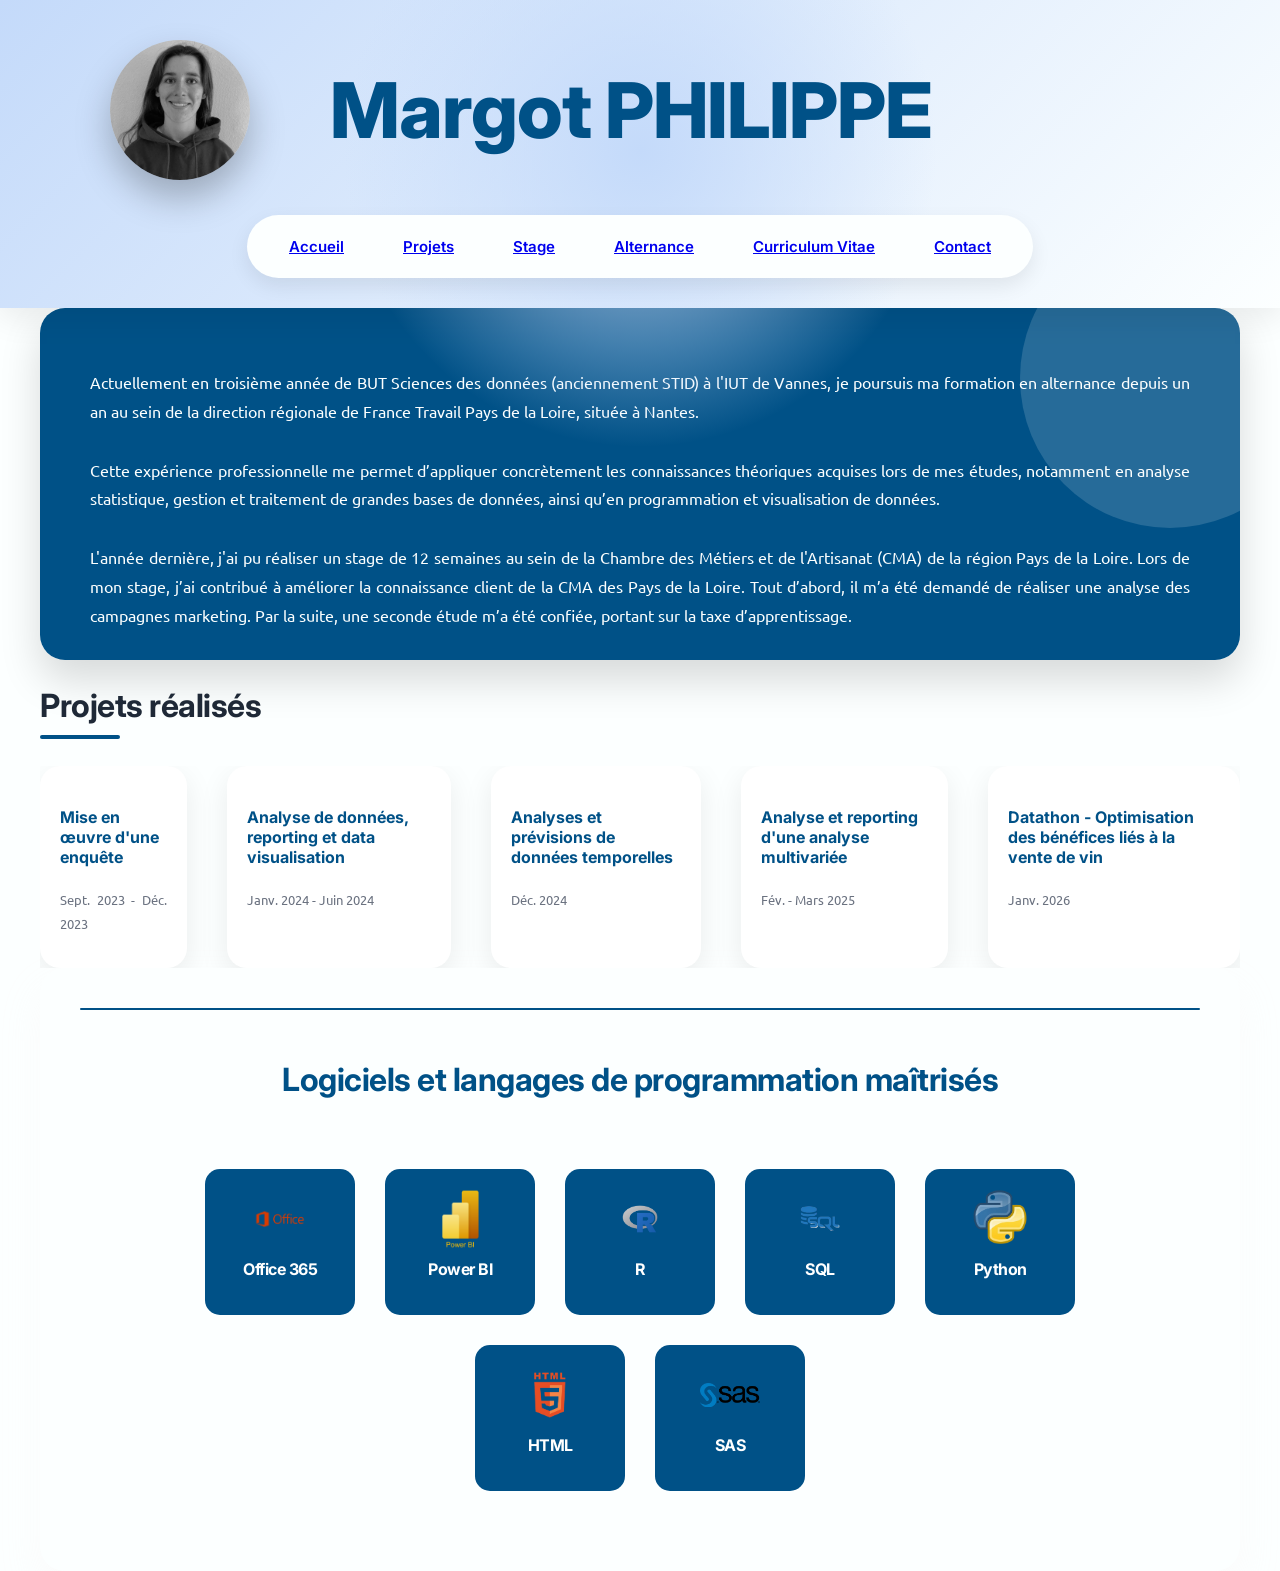
<file: index.html>
<! DOCTYPE html>
<html lang="fr">
	<head>
		<meta charset="UTF-8" />
		<meta http-equiv="X-UA-Compatible" content="IE=edge" />
		<meta name="viewport" content="width=device-width, initial-scale=1.0" />
		<title>Portfolio de Margot PHILIPPE </title> <!--TITRE DU SITE WEB-->
		<link rel="stylesheet" href="style.css"> <!--LIAISON AVEC LE FICHIER CSS-->
	</head>
	<body class="home">
		<nav>
			<div class="profile">
				<img src="images/profile.jpg" alt="profile photo"/> <!--AFFICHAGE DE LA PHOTO DE PROFIL-->
				<h1>Margot PHILIPPE</h1> <!--affichage de mon nom prénom-->
			</div>
			<ul>
				<li><a href="index.html">Accueil</a></li>
				<li><a href="projets.html">Projets</a></li>
				<li><a href="stage.html">Stage</a></li>
				<li><a href="alternance2.html">Alternance</a></li>
				<li><a href="cv.html">Curriculum Vitae</a></li>
        		<li><a href="contact.html">Contact</a></li>

			</ul>
		</nav>

		<div class="container">
			<section class="page-content">
				<header>
					<p>Actuellement en troisième année de BUT Sciences des données (anciennement STID) à l'IUT de Vannes, je poursuis ma formation en alternance depuis un an au sein de la direction régionale de France Travail Pays de la Loire, située à Nantes. </p>
					<p>	Cette expérience professionnelle me permet d’appliquer concrètement les connaissances théoriques acquises lors de mes études, notamment en analyse statistique, gestion et traitement de grandes bases de données, ainsi qu’en programmation et visualisation de données.</p>
					<p>	L'année dernière,  j'ai pu réaliser un stage de 12 semaines au sein de la Chambre des Métiers et de l'Artisanat (CMA) de la région Pays de la Loire. Lors de mon stage, j’ai contribué à améliorer la connaissance client de la CMA des Pays de la Loire. Tout d’abord, il m’a été demandé de réaliser une analyse des campagnes marketing. Par la suite, une seconde étude m’a été confiée, portant sur la taxe d’apprentissage. </p>
					
				</header>
			</section>

			<section class="descriptif-projets">
				<h1>Projets réalisés</h1>
				<div class="projects">
					<div class="project">
						<h4>Mise en œuvre d'une enquête</h4>
						<p class="dates">Sept. 2023 - Déc. 2023</p>
					</div>
					<div class="project">
						<h4>Analyse de données, reporting et data visualisation</h4>
						<p class="dates">Janv. 2024 - Juin 2024</p>
					</div>
					<div class="project">
						<h4>Analyses et prévisions  de données temporelles </h4>
						<p class="dates">Déc. 2024</p>
					</div>
					<div class="project">
						<h4>Analyse et reporting d'une analyse multivariée</h4>
						<p class="dates">Fév. - Mars 2025</p>
					</div>
					<div class="project">
						<h4>Datathon - Optimisation des bénéfices liés à la vente de vin</h4>
						<p class="dates">Janv. 2026</p>
					</div>
				</div>

				
			</section>
		
			<div class="section_dark">
				<div class="boxed">
					<h1>Logiciels et langages de programmation maîtrisés</h1>
					<div class="competences">
						<div class="competence">
							<img src="images/office.png" alt="office 365 photo"/>
							<h3>Office 365</h3>
						</div>
						<div class="competence">
							<img src="images/Power bi.png" alt="Power bi photo"/>
							<h3>Power BI</h3>
						</div>
						<div class="competence">
							<img src="images/R.png" alt="R photo"/>
							<h3>R</h3>
						</div>
						<div class="competence">
							<img src="images/SQL2.png" alt="sql photo"/>
							<h3>SQL</h3>
						</div>
						<div class="competence">
							<img src="images/PYTON2.png" alt="python photo"/>
							<h3>Python</h3>
						</div>
						<div class="competence">
							<img src="images/HTML2.png" alt="HTML photo"/>
							<h3>HTML</h3>
						</div>
						<div class="competence">
							<img src="images/SAS3.png" alt="SAS photo"/>
							<h3>SAS</h3>
						</div>
						

					</div>
				</div>
			</div>

		</div>
	</body>
</html>
</file>
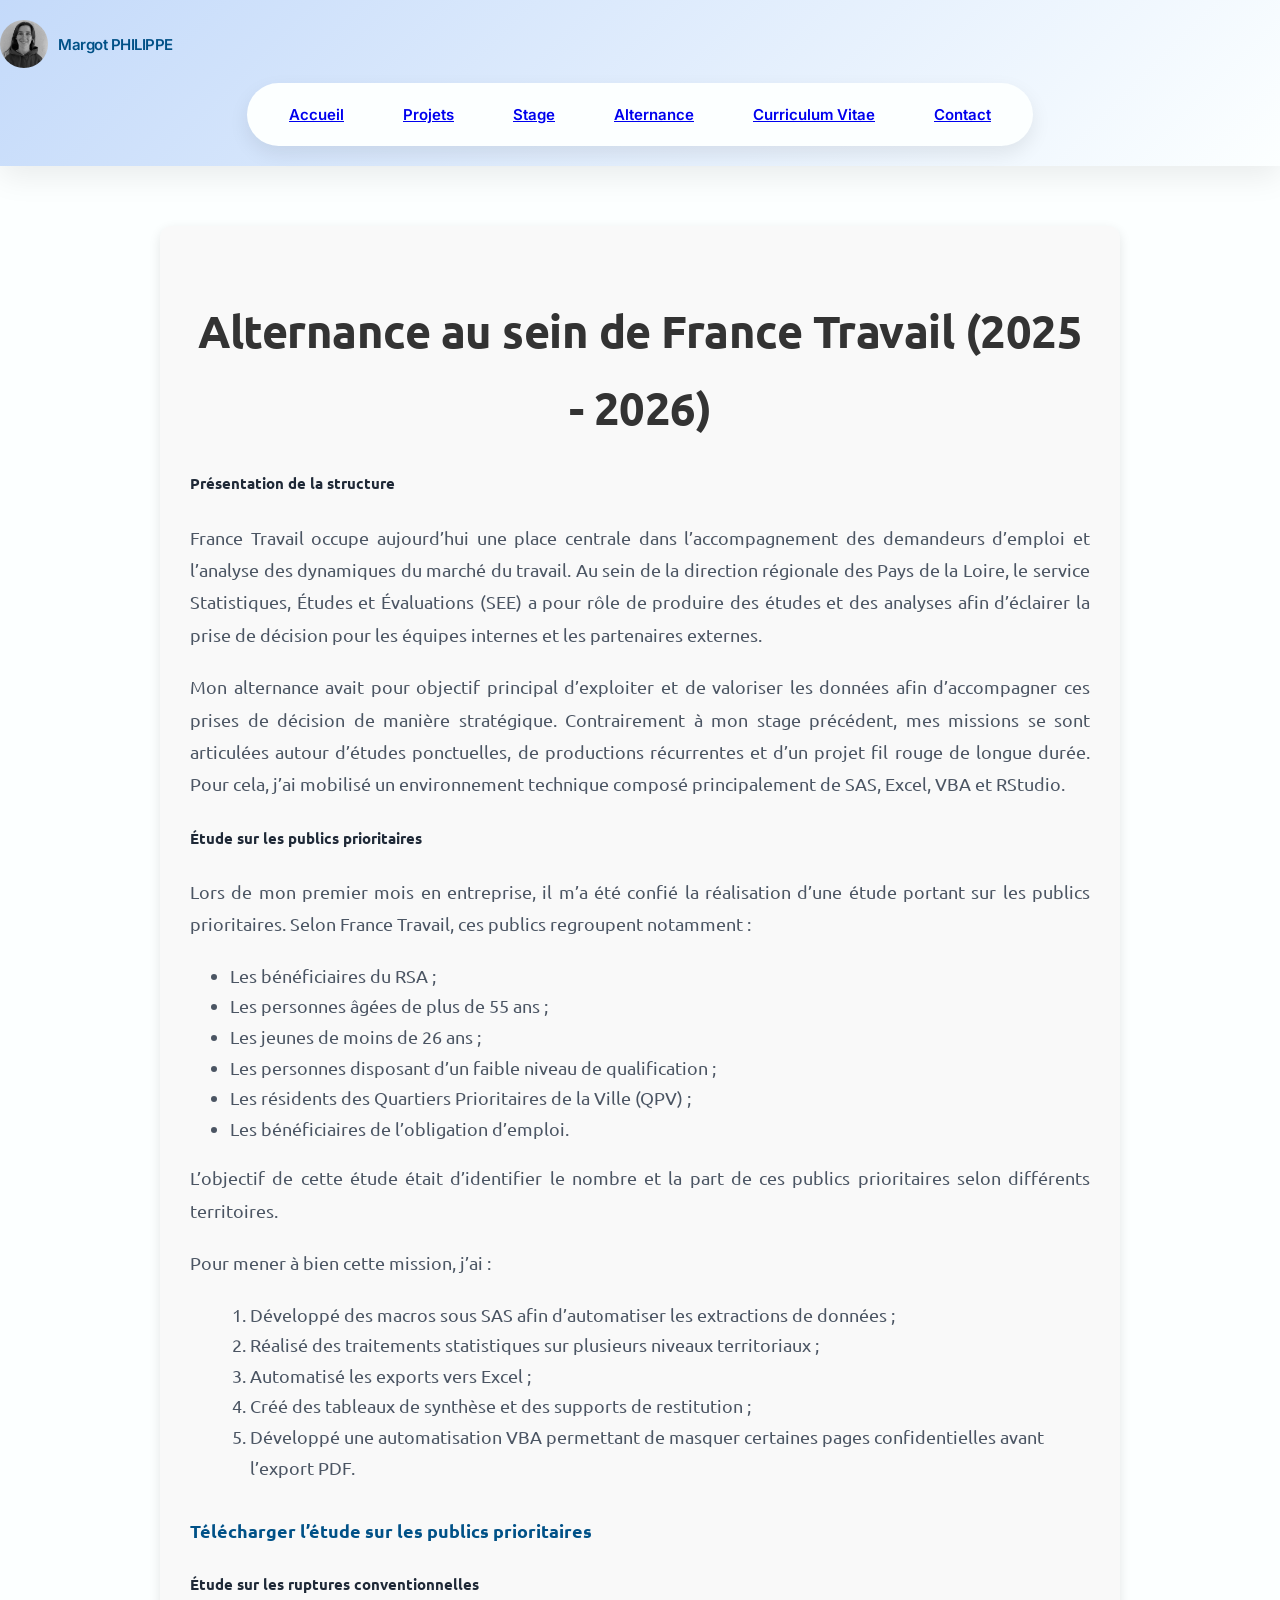
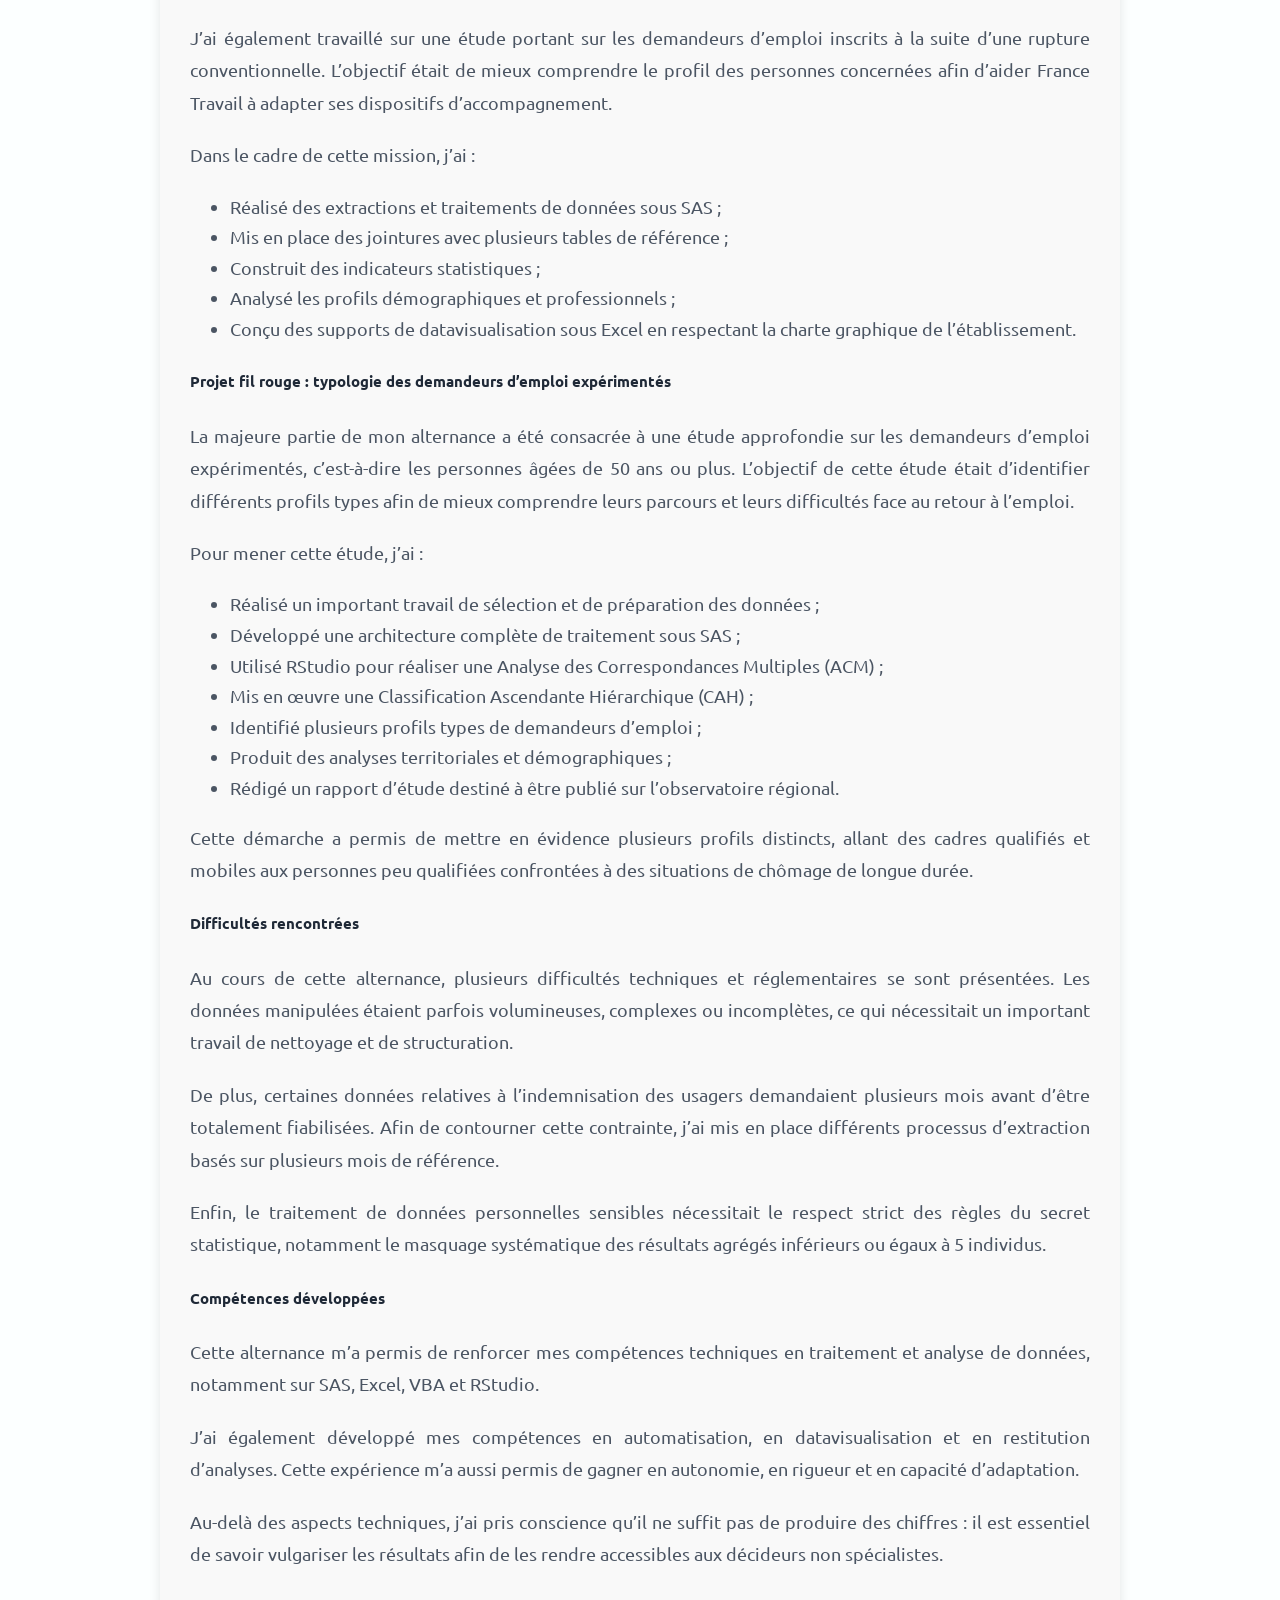
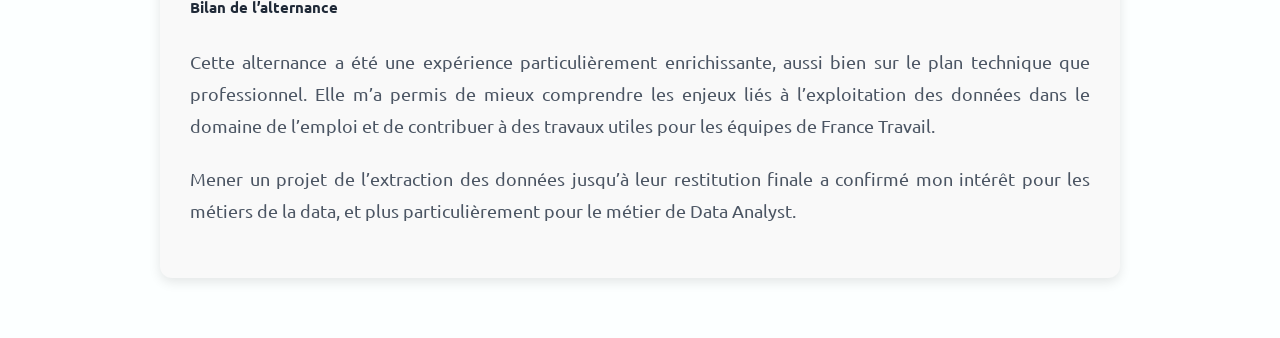
<file: alternance2.html>
<!DOCTYPE html>
<html lang="fr">
<head>
    <meta charset="UTF-8">
    <meta http-equiv="X-UA-Compatible" content="IE=edge">
    <meta name="viewport" content="width=device-width, initial-scale=1.0">
    <title>Alternance à France Travail (2025/2026) - Portfolio de Margot PHILIPPE</title>
    <link rel="stylesheet" href="style.css?v=2">
</head>
<body>
    <nav>
        <div class="profile">
            <img src="images/profile.jpg" alt="photo de profil">
            <h1>Margot PHILIPPE</h1>
        </div>
        <ul>
            <li><a href="index.html">Accueil</a></li>
            <li><a href="projets.html">Projets</a></li>
            <li><a href="stage.html">Stage</a></li>
            <li><a href="alternance2.html">Alternance</a></li>
            <li><a href="cv.html">Curriculum Vitae</a></li>
            <li><a href="contact.html">Contact</a></li>
        </ul>
    </nav>

    <section class="page-content">
        <div class="alternance">
            <h1>Alternance au sein de France Travail (2025 - 2026)</h1>

            <h5>Présentation de la structure</h5>

            <p>
                France Travail occupe aujourd’hui une place centrale dans l’accompagnement des demandeurs d’emploi 
                et l’analyse des dynamiques du marché du travail. Au sein de la direction régionale des Pays de la Loire, 
                le service Statistiques, Études et Évaluations (SEE) a pour rôle de produire des études et des analyses 
                afin d’éclairer la prise de décision pour les équipes internes et les partenaires externes.
            </p>

            <p>
                Mon alternance avait pour objectif principal d’exploiter et de valoriser les données afin d’accompagner 
                ces prises de décision de manière stratégique. Contrairement à mon stage précédent, mes missions se sont 
                articulées autour d’études ponctuelles, de productions récurrentes et d’un projet fil rouge de longue durée. 
                Pour cela, j’ai mobilisé un environnement technique composé principalement de SAS, Excel, VBA et RStudio.
            </p>

            <h5>Étude sur les publics prioritaires</h5>

            <p>
                Lors de mon premier mois en entreprise, il m’a été confié la réalisation d’une étude portant sur les publics prioritaires.
                Selon France Travail, ces publics regroupent notamment :
            </p>

            <ul>
                <li>Les bénéficiaires du RSA ;</li>
                <li>Les personnes âgées de plus de 55 ans ;</li>
                <li>Les jeunes de moins de 26 ans ;</li>
                <li>Les personnes disposant d’un faible niveau de qualification ;</li>
                <li>Les résidents des Quartiers Prioritaires de la Ville (QPV) ;</li>
                <li>Les bénéficiaires de l’obligation d’emploi.</li>
            </ul>

            <p>
                L’objectif de cette étude était d’identifier le nombre et la part de ces publics prioritaires selon différents territoires.
            </p>

            <p>Pour mener à bien cette mission, j’ai :</p>

            <ol>
                <li>Développé des macros sous SAS afin d’automatiser les extractions de données ;</li>
                <li>Réalisé des traitements statistiques sur plusieurs niveaux territoriaux ;</li>
                <li>Automatisé les exports vers Excel ;</li>
                <li>Créé des tableaux de synthèse et des supports de restitution ;</li>
                <li>Développé une automatisation VBA permettant de masquer certaines pages confidentielles avant l’export PDF.</li>
            </ol>

            <a href="https://www.observatoire-emploi-paysdelaloire.fr/rubrique/la-demande-demploi-publics-prioritaires"
            target="_blank"
            rel="noopener">
                Télécharger l’étude sur les publics prioritaires
            </a>

            <h5>Étude sur les ruptures conventionnelles</h5>

            <p>
                J’ai également travaillé sur une étude portant sur les demandeurs d’emploi inscrits à la suite 
                d’une rupture conventionnelle. L’objectif était de mieux comprendre le profil des personnes concernées 
                afin d’aider France Travail à adapter ses dispositifs d’accompagnement.
            </p>

            <p>Dans le cadre de cette mission, j’ai :</p>

            <ul>
                <li>Réalisé des extractions et traitements de données sous SAS ;</li>
                <li>Mis en place des jointures avec plusieurs tables de référence ;</li>
                <li>Construit des indicateurs statistiques ;</li>
                <li>Analysé les profils démographiques et professionnels ;</li>
                <li>Conçu des supports de datavisualisation sous Excel en respectant la charte graphique de l’établissement.</li>
            </ul>

            <h5>Projet fil rouge : typologie des demandeurs d’emploi expérimentés</h5>

            <p>
                La majeure partie de mon alternance a été consacrée à une étude approfondie sur les demandeurs d’emploi 
                expérimentés, c’est-à-dire les personnes âgées de 50 ans ou plus. L’objectif de cette étude était 
                d’identifier différents profils types afin de mieux comprendre leurs parcours et leurs difficultés face 
                au retour à l’emploi.
            </p>

            <p>Pour mener cette étude, j’ai :</p>

            <ul>
                <li>Réalisé un important travail de sélection et de préparation des données ;</li>
                <li>Développé une architecture complète de traitement sous SAS ;</li>
                <li>Utilisé RStudio pour réaliser une Analyse des Correspondances Multiples (ACM) ;</li>
                <li>Mis en œuvre une Classification Ascendante Hiérarchique (CAH) ;</li>
                <li>Identifié plusieurs profils types de demandeurs d’emploi ;</li>
                <li>Produit des analyses territoriales et démographiques ;</li>
                <li>Rédigé un rapport d’étude destiné à être publié sur l’observatoire régional.</li>
            </ul>

            <p>
                Cette démarche a permis de mettre en évidence plusieurs profils distincts, allant des cadres qualifiés 
                et mobiles aux personnes peu qualifiées confrontées à des situations de chômage de longue durée.
            </p>

            <h5>Difficultés rencontrées</h5>

            <p>
                Au cours de cette alternance, plusieurs difficultés techniques et réglementaires se sont présentées. 
                Les données manipulées étaient parfois volumineuses, complexes ou incomplètes, ce qui nécessitait 
                un important travail de nettoyage et de structuration.
            </p>

            <p>
                De plus, certaines données relatives à l’indemnisation des usagers demandaient plusieurs mois avant 
                d’être totalement fiabilisées. Afin de contourner cette contrainte, j’ai mis en place différents 
                processus d’extraction basés sur plusieurs mois de référence.
            </p>

            <p>
                Enfin, le traitement de données personnelles sensibles nécessitait le respect strict des règles du 
                secret statistique, notamment le masquage systématique des résultats agrégés inférieurs ou égaux à 5 individus.
            </p>

            <h5>Compétences développées</h5>

            <p>
                Cette alternance m’a permis de renforcer mes compétences techniques en traitement et analyse de données, 
                notamment sur SAS, Excel, VBA et RStudio.
            </p>

            <p>
                J’ai également développé mes compétences en automatisation, en datavisualisation et en restitution d’analyses.
                Cette expérience m’a aussi permis de gagner en autonomie, en rigueur et en capacité d’adaptation.
            </p>

            <p>
                Au-delà des aspects techniques, j’ai pris conscience qu’il ne suffit pas de produire des chiffres : 
                il est essentiel de savoir vulgariser les résultats afin de les rendre accessibles aux décideurs non spécialistes.
            </p>

            <h5>Bilan de l’alternance</h5>

            <p>
                Cette alternance a été une expérience particulièrement enrichissante, aussi bien sur le plan technique 
                que professionnel. Elle m’a permis de mieux comprendre les enjeux liés à l’exploitation des données 
                dans le domaine de l’emploi et de contribuer à des travaux utiles pour les équipes de France Travail.
            </p>

            <p>
                Mener un projet de l’extraction des données jusqu’à leur restitution finale a confirmé mon intérêt 
                pour les métiers de la data, et plus particulièrement pour le métier de Data Analyst.
            </p>
            
        </div>
    </section>

</body>
</html>
</file>
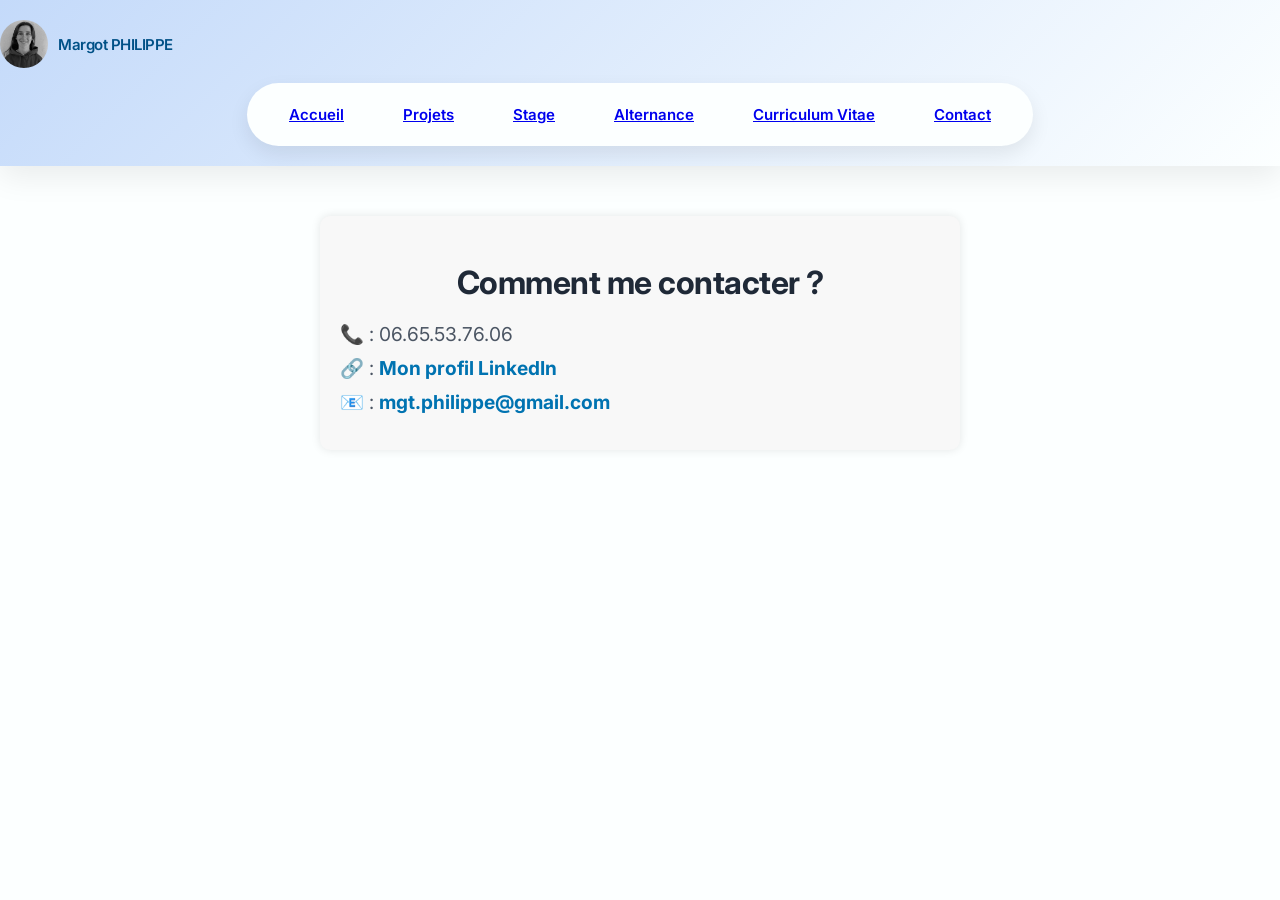
<file: contact.html>
<!DOCTYPE html>
<html lang="fr">
<head>
    <meta charset="UTF-8">
    <meta http-equiv="X-UA-Compatible" content="IE=edge">
    <meta name="viewport" content="width=device-width, initial-scale=1.0">
    <title>Contact - Margot PHILIPPE</title>
    <link rel="stylesheet" href="style.css">
</head>
<body>
    <nav>
        <div class="profile">
            <img src="images/profile.jpg" alt="Photo de profil">
            <h1>Margot PHILIPPE</h1>
        </div>
        <ul>
            <li><a href="index.html">Accueil</a></li>
            <li><a href="projets.html">Projets</a></li>
            <li><a href="stage.html">Stage</a></li>
            <li><a href="alternance2.html">Alternance</a></li>
            <li><a href="cv.html">Curriculum Vitae</a></li>
            <li><a href="contact.html">Contact</a></li>
        </ul>
    </nav>

    <section class="contact">
        <h1>Comment me contacter ?</h1>
        <ul>
            <li>📞 : 06.65.53.76.06</li>
            <li>🔗 : <a href="https://www.linkedin.com/in/margot-philippe-b828431ba/" target="_blank">Mon profil LinkedIn</a></li>
            <li>📧 : <a href="mailto:mgt.philippe@gmail.com">mgt.philippe@gmail.com</a></li>
        </ul>
    </section>
</body>
</html>
</file>
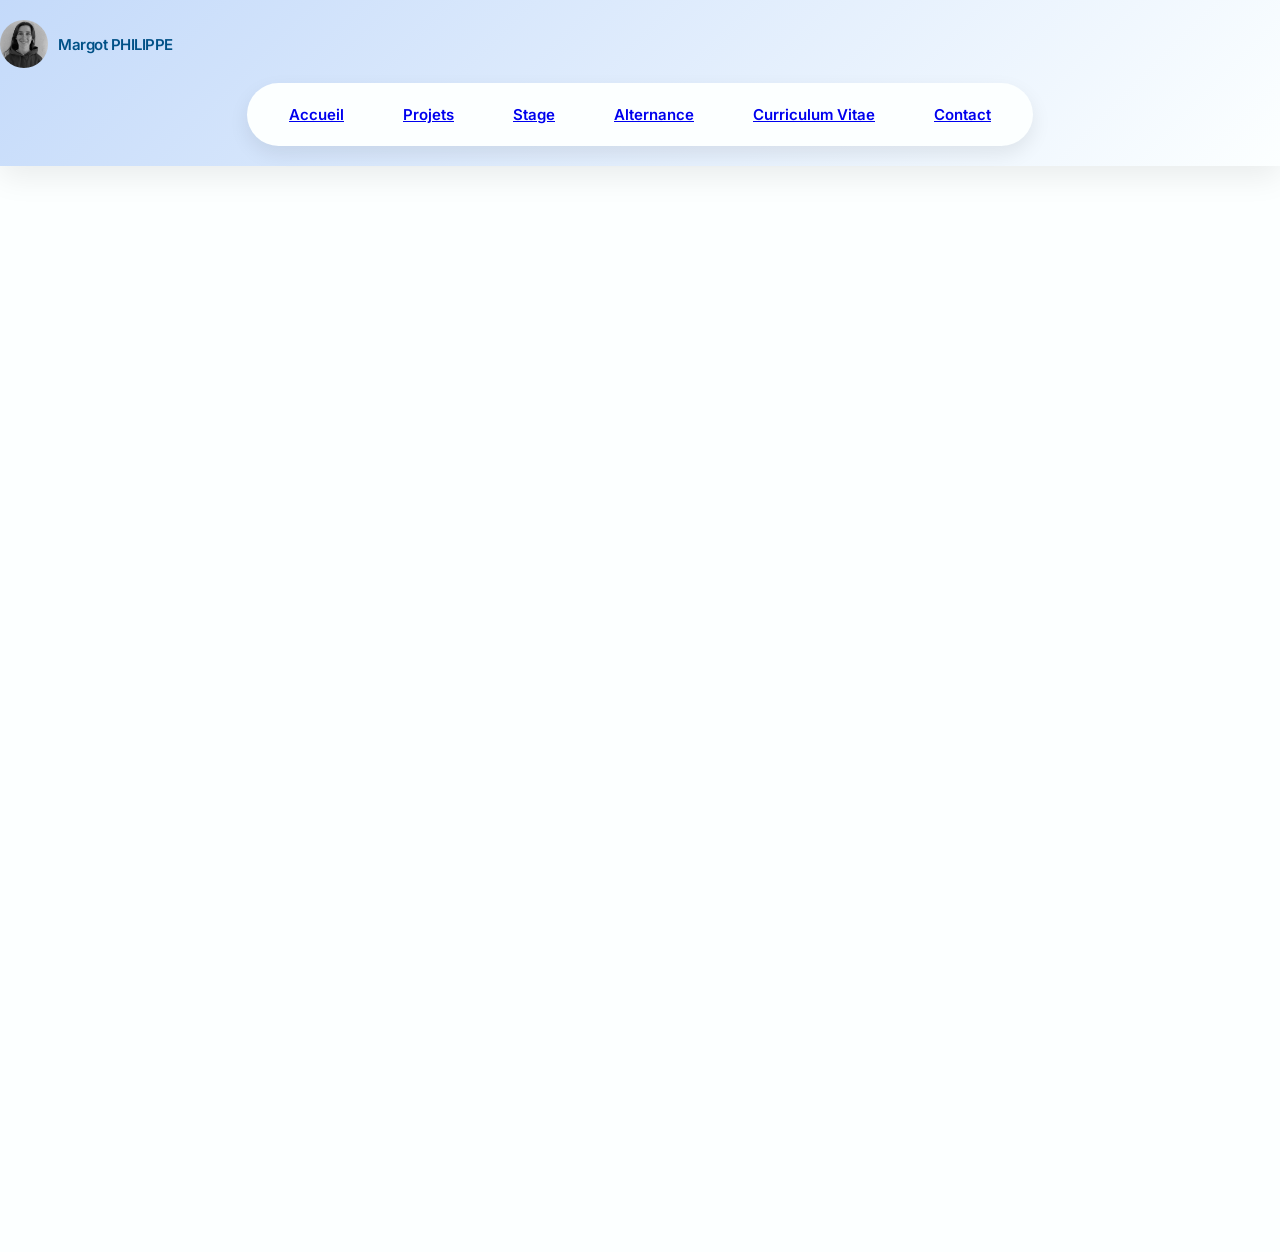
<file: cv.html>
<!DOCTYPE html>
<html lang="fr">
<head>
    <meta charset="UTF-8">
    <meta name="viewport" content="width=device-width, initial-scale=1.0">
    <title>Mon CV - Margot PHILIPPE</title>
    <link rel="stylesheet" href="style.css"> <!-- Lien vers ton fichier CSS -->
</head>
<body>
    <nav>
        <div class="profile">
            <img src="images/profile.jpg" alt="profile photo">
            <h1>Margot PHILIPPE</h1>
        </div>
        <ul>
            <li><a href="index.html">Accueil</a></li>
            <li><a href="projets.html">Projets</a></li>
            <li><a href="stage.html">Stage</a></li>
            <li><a href="alternance2.html">Alternance</a></li>
            <li><a href="cv.html">Curriculum Vitae</a></li>
            <li><a href="contact.html">Contact</a></li>
        </ul>
    </nav>

    <section class="rendu-container">
        <h5> </h5>
        <br>
        <br>
        <br>
        <div class="rendu-box">
          <iframe src="documents/CV_Margot_PHILIPPE.pdf"></iframe>
        </div>
      </section>
</body>
</html>
</file>
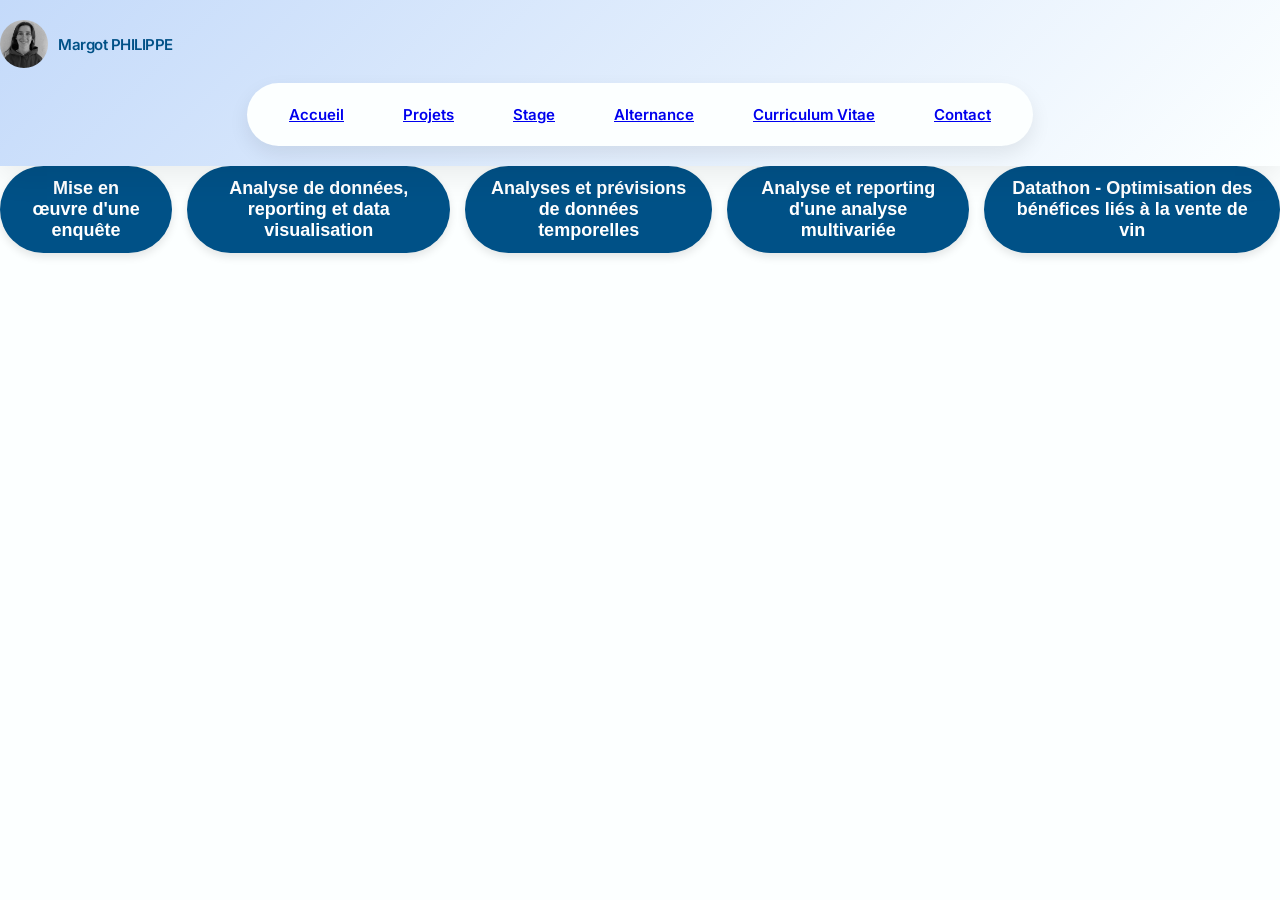
<file: projets.html>
<!DOCTYPE html>
<html lang="fr">
<head>
    <meta charset="UTF-8">
    <meta http-equiv="X-UA-Compatible" content="IE=edge">
    <meta name="viewport" content="width=device-width, initial-scale=1.0">
    <title>Projets - Portfolio de Margot PHILIPPE</title>
    <link rel="stylesheet" href="style.css">
</head>
<body>
    <nav>
        <div class="profile">
            <img src="images/profile.jpg" alt="photo de profil">
            <h1>Margot PHILIPPE</h1>
        </div>
        <ul>
            <li><a href="index.html">Accueil</a></li>
            <li><a href="projets.html">Projets</a></li>
            <li><a href="stage.html">Stage</a></li>
            <li><a href="alternance2.html">Alternance</a></li>
            <li><a href="cv.html">Curriculum Vitae</a></li>
            <li><a href="contact.html">Contact</a></li>
        </ul>
    </nav>

    <section class="page-content">
        

        <!-- Boutons de navigation des projets -->
        <div class="btn-container">
            <button class="btn" data-color="#FF5733" onclick="showProject(1)">Mise en œuvre d'une enquête</button>
            <button class="btn" data-color="#4CAF50" onclick="showProject(2)">Analyse de données, reporting et data visualisation</button>
            <button class="btn" data-color="#2196F3" onclick="showProject(3)">Analyses et prévisions de données temporelles</button>
            <button class="btn" data-color="#FFC107" onclick="showProject(4)">Analyse et reporting d'une analyse multivariée</button>
            <button class="btn" data-color="#FFC107" onclick="showProject(5)">Datathon - Optimisation des bénéfices liés à la vente de vin</button>
        </div>


        <div class="projects">
            <div id="project1" class="project">
                <h2>Mise en œuvre d'une enquête</h2>
                <h4>Objectif du projet : Mise en place d'une enquête par questionnaire pour le Salon de la Data et de l'IA de Nantes</h4>
                <p class="dates">Sept. 2023 - Déc. 2023</p>
                <h5>Description</h5>
                <p>Nous avons mené un projet d’enquête statistique dont l’objectif principal était de nous former à 
                    la conception d’un questionnaire fiable et pertinent. En groupe de 5, nous avons conçu une 
                    enquête à destination des participants du Salon de la Data et de l’IA de Nantes, 
                    en utilisant le logiciel Sphynx. Ce projet visait à nous faire prendre conscience des enjeux liés à la 
                    qualité des données : éviter les biais dans la formulation des questions, assurer la clarté du questionnaire etc.</p>
                
                <h5>Compétences</h5>
                <p>Ce projet nous a permis de mobiliser plusieurs compétences clés liées à la conduite d’enquêtes.</p>
                <ol>
                    <li>Prise de conscience des biais possibles dans la formulation des questions, en apprenant à les repérer et à les limiter</li>
                    <li>Importance de contextualiser les données pour interpréter les résultats de l'enquête</li>
                    <li>Être explicite sur le dérouler de notre démarche lors de la réstitution du projet</li>
                    <li>Utilisation de téchnique de datavisualisation pour rendre les résultats plus accessibles</li>
                    <li>Présenter une analyse claire et structurée en français et en anglais, de façon professionnelle.</li>
                  </ol>
                
                <h5>Rendus</h5>
                <p>Malheureusement aucun extrait de rendu n'est disponible.</p>
                
            </div>

            <div id="project2" class="project">
                <h2>Analyse de données, reporting et data visualisation</h2>
                <h4>Objectif du projet : Création d'une application pour l'ESPM Jean Martin Charcot</h4>

                <p class="dates">Janv. 2024 - Juin 2024</p>

                <h5>Description</h5>
                <p>Dans le cadre d’un projet mené en équipe de 7 étudiants sur une durée de 6 mois, nous avons conçu une application interactive 
                    à l’aide de R Studio et R Shiny, destinée à l’EPSM Jean Martin Charcot. L’objectif principal était de permettre un suivi 
                    régulier de l’activité de l’établissement ainsi que des patients, à partir de données mensuelles. L’application propose des 
                    tableaux de bord dynamiques et adaptés aux variables sélectionnées, avec des visualisations claires et filtrables. 
                    L’ergonomie a été pensée pour être accessible à tous les utilisateurs, en particulier les professionnels de santé. 
                    Grâce à cette solution, l’établissement peut mieux répartir ses équipes entre les différents sites et les soignants 
                    disposent d’un outil simple et efficace pour le suivi de leurs patients.

                    <h5>Compétences</h5>
                    <p>Ce projet m’a permis de mobiliser plusieurs compétences clés liées à l’analyse et à la restitution de données.</p>
                    <ol>
                        <li>Capacité à comprendre précisément les besoins du client et à adapter les solutions en conséquence</li>
                        <li>Maîtrise renforcée des langages et des règles de syntaxe pour structurer et exploiter efficacement les données</li>
                        <li>Prise en compte des spécificités des sources de données pour garantir la qualité de l’analyse</li>
                        <li>Sensibilisation à l’importance de travailler sur des données propres et préparées pour assurer la fiabilité des résultats</li>
                        <li>Conscience des biais possibles lors de la collecte et importance de contextualiser les données</li>
                        <li>Utilisation de data visualisation et calculs d'indicateurs pertinents pour une restitution claire et efficace</li>
                        <li>Capacité à communiquer les résultats de manière adaptée en français et en anglais</li>
                    </ol>
                <h5>Rendu</h5>
                <p>En raison de la sensibilité des données, l'application n’est pas accessible au public.</p>
                
            </div>

            <div id="project3" class="project">
                <h2>Analyses et prévisions de données temporelles</h2>
                <h4>Objectif du projet : Utiliser des outils statistiques pour explorer et modéliser des données temporelles dans le but de réaliser des prévisions fiables. </h4>
                
                <p class="dates"> Déc. 2024</p>

                <h5>Description</h5>
                <p>Dans le cadre d’un projet mené à trois, nous avons étudié l’évolution de l’indice des prix à la consommation harmonisé (IPCH) dans le secteur de l’habillement et des chaussures, 
                    en France, à partir de données mensuelles de l’INSEE couvrant la période de janvier 1996 à octobre 2024. L’objectif principal était d’analyser l’impact de la pandémie de Covid-19 
                    sur cet indice. Pour cela, nous avons restreint notre analyse à la période 2015–2024, mis en place une modélisation temporelle en ajustant la tendance et la saisonnalité (modèles 
                    paramétriques et non paramétriques), puis effectué des prévisions avec et sans prise en compte du contexte post-Covid. En comparant les résultats et les erreurs quadratiques moyennes 
                    des deux modèles, nous avons conclu que la pandémie n’avait pas significativement modifié l’évolution des prix dans ce secteur. </p>
                
                <h5>Compétences</h5>
                    <p>Ce projet m’a permis de développer des compétences en analyse et en restitution de résultats à travers la rédaction d’un rapport structuré.</p>
                    <ol>
                        <li>Création de visualisations de données claires et pertinentes pour appuyer l’analyse</li>
                        <li>Choix judicieux des graphiques pour faciliter la compréhension des résultats</li>
                        <li>Rédaction d’un rapport structuré, synthétique et argumenté pour présenter les conclusions</li>
                        <li>Intégration de la data visualisation dans le rapport pour illustrer les tendances et renforcer l’impact des analyses</li>
                        <li>Utilisation d’un langage clair, précis et professionnel adapté au public cible</li>
                    </ol>
    
                <section class="rendu-container">
                    <h5>Rendu</h5>
                    <div class="rendu-box">
                      <iframe src="documents/SAE303_Indicedeprix_RomaneLequeux_MargotPhilippe_SolineThomas.pdf"></iframe>
                    </div>
                  </section>
                  
                  
            </div>

            <div id="project4" class="project">
                <h2>Analyse et reporting d'une analyse multivariée</h2>
                <h4>Objectif du projet : Automatiser un reporting d’analyse exploratoire pour faciliter la prise de décision.</h4>
                <p class="dates">Fév. 2025 - Mars 2025</p>
                <h5>Description</h5>
                <p>Dans un premier temps, nous avons eu divers cours afin d'acquérir des compétences sur l'utilisation de R Shiny ainsi que sur la notion "Analyse en Composante Pricinicpale".
                    Le projet s'est ensuite découpé en deux grandes parties. J'ai d'abord pu créer une application sur R Shiny qui portait sur les données de la criminalité aux Etats Unis de 2019.
                    Cette application était constituée de divers onglets : "informations sur les données", "analyse descriptive", "calculs", "corrélation" et "analyse en composante principale".
                    Ensuite, la deuxième partie de ce projet s'est faite par groupe de 4 étudiants. Nous avons réalisé une application qui permettait d'identifier des joueuses semblables sur EA Sports FC 24.
                </p>
                <h5>Compétences</h5>
                <p>Ce projet m’a permis de développer des compétences techniques, statistiques et méthodologiques solides.</p>
                        <ol>
                            <li>Organisation et structuration de jeux de données complexes en identifiant les variables pertinentes à l’analyse</li>
                            <li>Développement d'applications avec R Shiny, incluant tests, corrections et documentation du code</li>
                            <li>Intégration de packages spécialisés pour le traitement statistique et la visualisation de données</li>
                            <li>Application de méthodes statistiques comme l’analyse descriptive et l’Analyse en Composantes Principales (ACP)</li>
                            <li>Capacité à distinguer l’analyse exploratoire de la modélisation pour une synthèse efficace de l'information</li>
                            <li>Compréhension des limites d’interprétation et des conditions d’application des méthodes statistiques utilisées</li>
                            <li>Travail en équipe : mobilisation de ressources métier, argumentation des choix d’analyse et sélection d’indicateurs adaptés</li>
                            <li>Production de livrables clairs, rigoureux et répondant à une problématique définie</li>
                        </ol>
                <h5>Rendu</h5>
                
                        <a href="https://univubs-my.sharepoint.com/:u:/g/personal/philippe_e2301380_etud_univ-ubs_fr/ERjLuhyi8VZPqU7ry3o0zQwBAMp2-vwx5PKgunVxbKPjkg?e=WpRw9D" target="_blank">
                            Télécharger le projet R (.zip)
                        </a>
            </div>       
            <div id="project5" class="project">
                <h2>Datathon - Optimisation des bénéfices liés à la vente de vin</h2>
                <h4>Objectif du projet : Créer une application qui permet au groupe Mat de conseiller leurs clients sur une 
                    sélection de vins (quantité, gamme de prix, couleur de vin etc), tout en maximisant les bénéfices générés..</h4>
                <p class="dates">Janvier 2026</p>
                <h5>Description</h5>
                <p>Dans un premier temps, nous avons exploré et analysé la base de données mise à disposition afin d’identifier et sélectionner les 
                    variables pertinentes en lien avec la problématique définie. Nous avons ensuite mené une analyse exploratoire approfondie, 
                    incluant des analyses descriptives, le traitement des données manquantes et le recodage de certaines variables.Cette phase 
                    a été suivie par une analyse de données temporelles, puis par l’application de méthodes statistiques et d’apprentissage non 
                    supervisé telles que l’Analyse en Composantes Principales (ACP) et le clustering. Enfin, nous avons dévelopé notre tableau de bord 
                    interractif avec Streamlit, permettant de filtrer les données selon des critères géographiques (notamment la proximité du littoral)
                     et de visualiser différents indicateurs en fonction de la couleur du vin (quantités, gammes de prix, nombre de bouteilles 
                     vendues, etc.). Ces indicateurs ont été calculés en se concentrant uniquement sur les établissements présentant les 
                     meilleurs chiffres d’affaires. Cette application permet ainsi au groupe Mat d’accompagner ses clients dans la définition de 
                     leur stratégie commerciale, en leur proposant une gamme de vins optimisée afin de maximiser leurs bénéfices en fonction de leur localisation géographique.
                    
                    
                </p>
                <h5>Compétences</h5>
                <p>Ce projet m’a permis de développer des compétences techniques, statistiques et méthodologiques solides.</p>
                        <ol>
                            <li>Intégration de packages spécialisés pour le traitement statistique et la visualisation de données</li>
                            <li>Création et structuration de notebooks Jupyter pour l’analyse exploratoire, la modélisation et la restitution des résultats</li>
                            <li>Application de méthodes statistiques telles que l’analyse descriptive, analyse de données temporelles et l’analyse en composantes principales (ACP)</li>
                            <li>Utilisation de méthodes d'apprentissage non suppervisée: clustering</li>
                            <li>Développement d'un tableau de bord interractif avec Streamlit</li>
                            <li>Travail en équipe : mobilisation de ressources métier, argumentation des choix d’analyse et sélection d’indicateurs adaptés</li>
                            <li>Présentation devant les clients de notre étude</li>
                            <li>Production de livrables clairs, rigoureux et répondant à une problématique définie</li>
                        </ol>
                <h5>Rendu</h5>
                <p>En raison de la confidentialité des données, l'application n’est pas accessible au public.</p>
            </div>
        </div>
    </section>

    <script>
        let currentlyVisibleProject = null;
    
        function showProject(projectNumber) {
            const selectedProject = document.getElementById('project' + projectNumber);
    
            if (!selectedProject) return;
    
            // Si on reclique sur le même projet, on le ferme
            if (currentlyVisibleProject === selectedProject) {
                selectedProject.classList.remove('show');
                currentlyVisibleProject = null;
            } else {
                // On cache le projet actuellement ouvert
                if (currentlyVisibleProject) {
                    currentlyVisibleProject.classList.remove('show');
                }
    
                // On affiche le projet sélectionné
                selectedProject.classList.add('show');
                currentlyVisibleProject = selectedProject;
            }
        }
    
        // Ajoute les couleurs aux boutons
        document.querySelectorAll('.btn').forEach(button => {
            const color = button.getAttribute('data-color');
            button.style.backgroundColor = color;
        });
    </script>
    
</body>
</html>
</file>
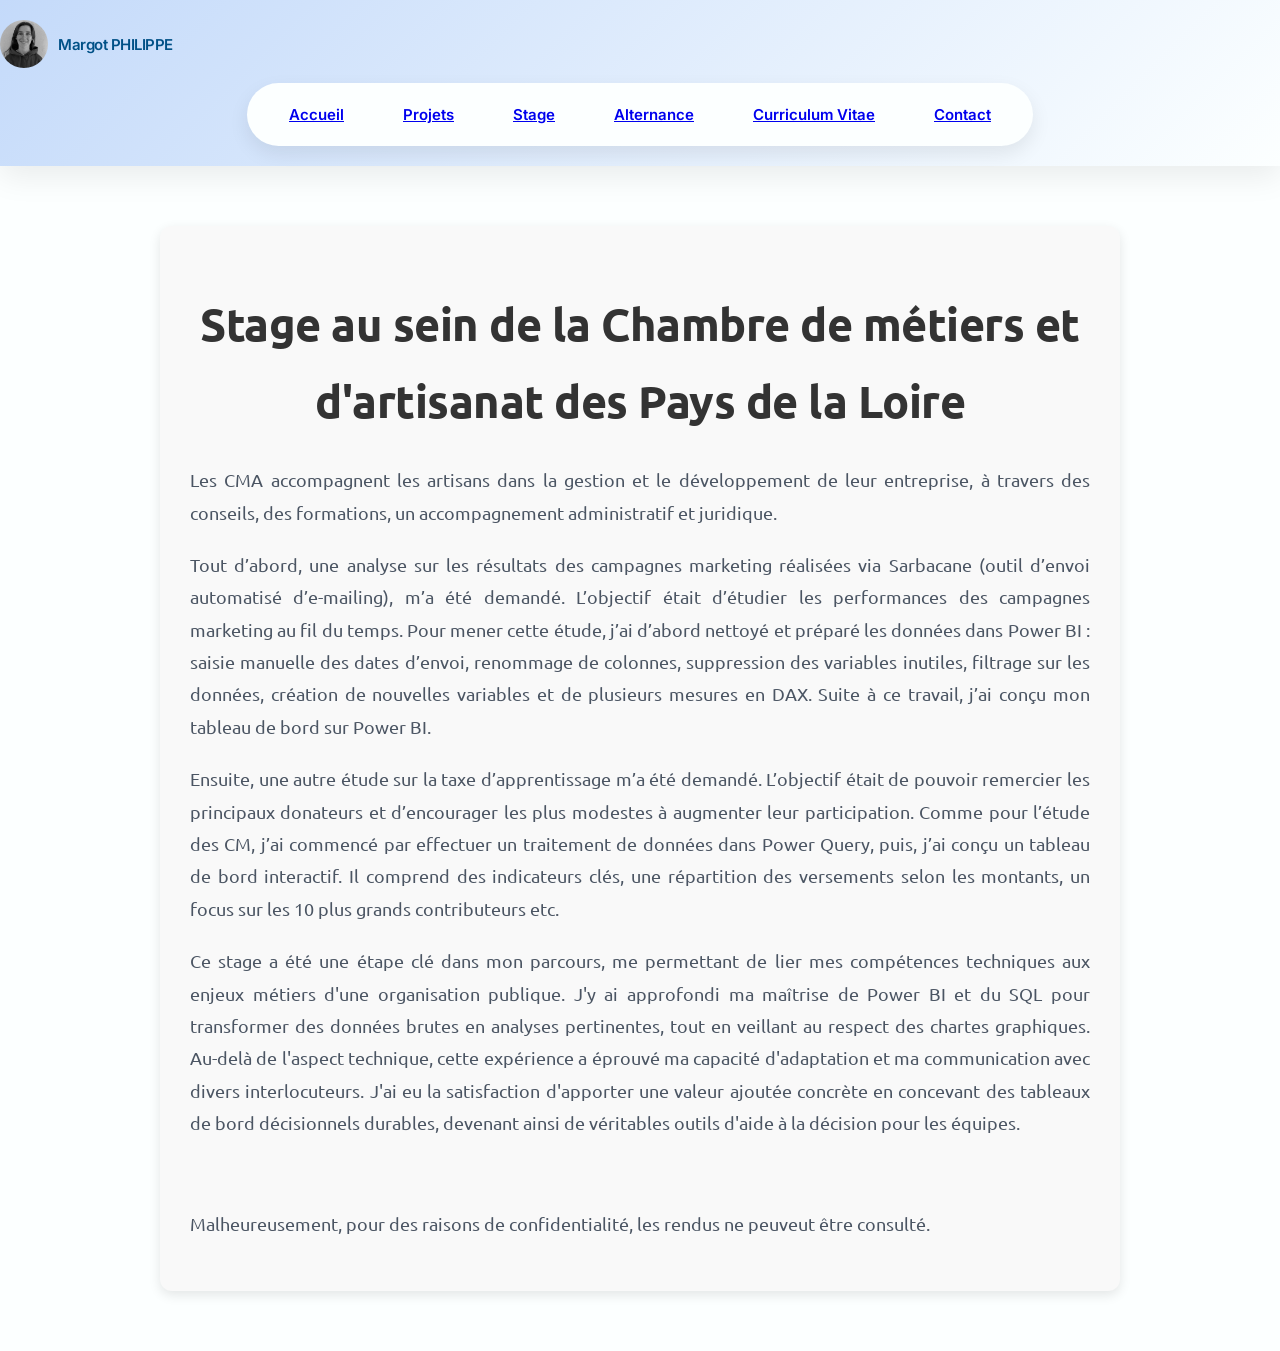
<file: stage.html>
<!DOCTYPE html>
<html lang="fr">
<head>
    <meta charset="UTF-8">
    <meta name="viewport" content="width=device-width, initial-scale=1.0">
    <title>Mon CV - Margot PHILIPPE</title>
    <link rel="stylesheet" href="style.css"> <!-- Lien vers ton fichier CSS -->
</head>
<body>
    <nav>
        <div class="profile">
            <img src="images/profile.jpg" alt="profile photo">
            <h1>Margot PHILIPPE</h1>
        </div>
        <ul>
            <li><a href="index.html">Accueil</a></li>
            <li><a href="projets.html">Projets</a></li>
            <li><a href="stage.html">Stage</a></li>
            <li><a href="alternance2.html">Alternance</a></li>
            <li><a href="cv.html">Curriculum Vitae</a></li>
            <li><a href="contact.html">Contact</a></li>
        </ul>
    </nav>
    <div class="stage">
    <h1>Stage au sein de la Chambre de métiers et d'artisanat des Pays de la Loire</h1>
    <p> Les CMA accompagnent les artisans dans la gestion et le développement de leur entreprise, à travers des conseils, des formations, un accompagnement administratif et juridique. </p>
    <p>Tout d’abord, une analyse sur les résultats des campagnes marketing réalisées via Sarbacane (outil d’envoi automatisé d’e-mailing), m’a été demandé. L’objectif était d’étudier les performances des campagnes marketing au fil du temps. Pour mener cette étude, j’ai d’abord nettoyé et préparé les données dans Power BI : saisie manuelle des dates d’envoi, renommage de colonnes, suppression des variables inutiles, filtrage sur les données, création de nouvelles variables et de plusieurs mesures en DAX. Suite à ce travail, j’ai conçu mon tableau de bord sur Power BI.</p>      
    <p>Ensuite, une autre étude sur la taxe d’apprentissage m’a été demandé. L’objectif était de pouvoir remercier les principaux donateurs et d’encourager les plus modestes à augmenter leur participation. Comme pour l’étude des CM, j’ai commencé par effectuer un traitement de données dans Power Query, puis, j’ai conçu un tableau de bord interactif. Il comprend des indicateurs clés, une répartition des versements selon les montants, un focus sur les 10 plus grands contributeurs etc.</p>
    <p> Ce stage a été une étape clé dans mon parcours, me permettant de lier mes compétences techniques aux enjeux métiers d'une organisation publique. J'y ai approfondi ma maîtrise de Power BI et du SQL pour transformer des données brutes en analyses pertinentes, tout en veillant au respect des chartes graphiques. Au-delà de l'aspect technique, cette expérience a éprouvé ma capacité d'adaptation et ma communication avec divers interlocuteurs. J'ai eu la satisfaction d'apporter une valeur ajoutée concrète en concevant des tableaux de bord décisionnels durables, devenant ainsi de véritables outils d'aide à la décision pour les équipes.</p>
<br>
    <p>Malheureusement, pour des raisons de confidentialité, les rendus ne peuveut être consulté. </p>
</div>
</body>
</html>
</file>
<file: style.css>
@import url('https://fonts.googleapis.com/css2?family=Inter:wght@400;500;600;700;800&family=Ubuntu:wght@400;700&display=swap');

/* =========================
   BASE
========================= */

body {
    margin: 0;
    font-family: "Inter", sans-serif;
    background-color: #fcffff;
    color: #1f2937;
}

h1, h2, h3 {
    font-weight: 700;
    letter-spacing: -0.5px;
}

p {
    font-family: "Ubuntu", sans-serif;
    line-height: 1.8;
    color: #4b5563;
}



li {
    color: #4b5563;
}

.container {
    max-width: 1200px;
    margin: 0 auto;
    padding: 0 40px;
}







/* =========================
   NAVIGATION
========================= */

nav {
    position: sticky;
    top: 0;
    z-index: 100;
    padding: 20px 0;
    background: linear-gradient(135deg, #c4dafa, #fcffff);
    box-shadow: 0 10px 30px rgba(0,0,0,0.08);
}

/* Profil */

nav .profile {
    display: flex;
    align-items: center;
}

nav .profile img {
    width: 48px;
    height: 48px;
    border-radius: 50%;
    object-fit: cover;
}

nav .profile h1 {
    margin-left: 10px;
    font-size: 15px;
    font-weight: 600;
    color: #005187;
}

/* Onglets */

nav ul {
    display: flex;
    justify-content: center;
    align-items: center;
    gap: 15px;
    padding: 12px 20px;
    background-color: #fcffff;
    border-radius: 50px;
    width: fit-content;
    margin: 15px auto 0;
    box-shadow: 0 8px 20px rgba(0,0,0,0.08);
}

nav ul li {
    list-style: none;
    padding: 10px 22px;
    font-size: 15px;
    font-weight: 600;
    color: #005187;
    border-radius: 30px;
    cursor: pointer;
    transition: all 0.3s ease;
}

nav ul li:hover {
    background: linear-gradient(135deg, #005187, #005187);
    color: #fcffff;
    transform: translateY(-2px);
    box-shadow: 0 6px 15px rgba(0,0,0,0.15);
}

nav ul li.active {
    background: #005187;
    color: #fcffff;
}


nav ul li:active {
    color: #fcffff;
    background: linear-gradient(135deg, #005187, #005187);
}







/* =========================
   PAGE D’ACCUEIL (body.home)
========================= */

body.home nav {
    display: flex;
    flex-direction: column;
    align-items: center;
    padding: 40px 0 30px;
    position: relative;
}

body.home nav .profile {
    display: grid;
    grid-template-columns: auto 1fr;
    align-items: center;
    gap: 40px;
    width: 100%;
    max-width: 1000px;
}



body.home nav .profile img {
    width: 140px;
    height: 140px;
    object-fit: cover;
    border-radius: 50%;
    box-shadow: 0 18px 35px rgba(0,0,0,0.25);
    position: relative;
    left: -30px; 
}

body.home nav .profile h1 {
    font-size: clamp(48px, 6vw, 80px);
    font-weight: 800;
    letter-spacing: -1px;
    color: #005187;
    text-align: left;       
    margin: 0;
    padding-left: 10px;     
}




body.home nav ul {
    margin-top: 35px;
}

body.home nav::after {
    content: "";
    position: absolute;
    top: -150px;
    width: 600px;
    height: 600px;
    background: radial-gradient(circle, #c4dafa 0%, transparent 70%);
    z-index: -1;
}







/* =========================
   CONTENU ACCUEIL
========================= */

.page-content header {
    padding: 30px 10px;
    border-radius: 25px;
    background: linear-gradient(135deg, #005187, #005187);
    color: white;
    box-shadow: 0 20px 40px rgba(0,0,0,0.15);
    position: relative;
    overflow: hidden;
}

.page-content header::after {
    content: "";
    position: absolute;
    width: 300px;
    height: 300px;
    background: rgba(255,255,255,0.15);
    border-radius: 50%;
    top: -80px;
    right: -80px;
}

.page-content header h1 {
    font-size: 3.2vw;
}


body.home .page-content header p {
    color: #fcffff;
    margin: 30px auto 0;
    max-width: 1100px;    
    padding: 0 40px;      
    text-align: justify;
}


/* Boutons */

.page-content .btn-container {
    display: flex;
    gap: 15px;
    margin-bottom: 30px;
}

.page-content .btn {
    padding: 12px 25px;
    font-size: 18px;
    font-weight: 600;
    color: white;
    border: none;
    cursor: pointer;
    border-radius: 999px;
    background: linear-gradient(135deg, #005187, #005187);
    box-shadow: 0 4px 8px rgba(0,0,0,0.1);
    transition: all 0.3s ease;
}



.page-content .btn:hover {
    background: linear-gradient(135deg, #005187, #4d82bc);
    transform: translateY(-3px);
}


/* =========================
   PROJETS
========================= */

.descriptif-projets h1 {
    font-size: 2.5vw;
    position: relative;
}

.descriptif-projets h1::after {
    content: "";
    width: 80px;
    height: 4px;
    background: #005187;
    display: block;
    margin-top: 10px;
    border-radius: 10px;
}

.descriptif-projets .projects {
    display: flex;
    gap: 40px;
    overflow-x: auto;
}

.descriptif-projets .project {
    background: white;
    border-radius: 20px;
    padding: 20px;
    max-width: 250px;
    box-shadow: 0 10px 30px rgba(0,0,0,0.08);
    transition: transform 0.3s ease, box-shadow 0.3s ease;
}

.descriptif-projets .project:hover {
    transform: translateY(-10px);
    box-shadow: 0 20px 40px rgba(0,0,0,0.15);
}

.descriptif-projets .project p {
    text-align: justify;
}

.descriptif-projets .dates {
    font-size: 13px;
    color: #6b7280;
}


.descriptif-projets .project h4,
.descriptif-projets .project h5 {
    color: #005187;
}

.page-content .project { 
    opacity: 0; 
    max-height: 0; 
    overflow: hidden; 
    transition: opacity 0.5s ease, max-height 0.5s ease; 
    padding: 0 1rem; 
} 

.page-content .project.show { 
    opacity: 1; 
    max-height: 1500px; 
    margin: 1rem 0; 
} 

.project.show { 
    opacity: 1; 
    max-height: 1500px;
     margin: 1rem 0; 
}

/*=========================================*/
/*CV*/
/*=========================================*/

.cv-container { 
    text-align: center;
    padding: 50px;
}

.cv-box { 
    width: 80%; 
    max-width: 900px; 
    margin: auto; 
    padding: 20px; 
    background: white; 
    box-shadow: 0px 4px 10px rgba(0, 0, 0, 0.2); 
    border-radius: 10px; 
} 

.cv-box iframe { 
    width: 100%; 
    height: 800px; 
    border: none; 
} 
    
.cv-box img { 
    width: 100%; 
    max-width: 900px; 
    border-radius: 10px; 
    box-shadow: 0px 4px 10px rgba(0, 0, 0, 0.2); 
}




/*PDF*/

.pdf-link { 
    display: block; 
    width: 60%; 
    margin: 30px auto;  
    padding: 30px; 
    font-size: 28px; 
    background-color: #ff6600; 
    color: white; 
    text-align: center; 
    text-decoration: none; 
    font-weight: bold; 
    border-radius: 12px; 
    box-shadow: 0 6px 15px rgba(0, 0, 0, 0.2); 
    transition: background-color 0.3s ease; 
}

.pdf-link:hover { 
    background-color: #cc5200; 
}

.rendu-box iframe { 
    width: 100%; 
    height: 1000px; 
    border: none; 
}






/*================================*/
/*Partie logiciels*/
/*================================*/



.boxed {
    max-width: 1200px;
    margin: auto;
    padding: 40px;
    border-radius: 25px;
    box-shadow: 0 20px 40px rgba(249, 230, 230, 0.15);
    text-align: center;
}

.boxed::before {
    content: "";
    display: block;
    width: 100%;
    height: 2px;
    background-color: #005187;   /* bleu de ton site */
    margin-bottom: 50px;
    border-radius: 2px;
}

.competences {
    border-radius: 20px;
    padding: 40px;
    display: flex;
    flex-wrap: wrap;
    justify-content: center;
    gap: 30px;
    margin-top: 30px;
}


.competences .competence {
    display: flex;
    flex-direction: column;
    align-items: center;
    justify-content: center;
    width: 150px; /* Taille uniforme des blocs */
    background-color: #005187;
    border-radius: 15px;
    padding: 20px;
    box-sizing: border-box;
    text-align: center;
}

.competences .competence h3 {
    color: white;
    margin-top: 10px;
    font-size: 1em;
    text-align: center;
    white-space: nowrap; /* Évite les retours à la ligne */
}

.competences .competence img {
    width: 60px; /* Taille fixe pour uniformiser les logos */
    height: 60px;
    object-fit: contain; /* Pour éviter la déformation des logos */
}

.boxed h1,
.boxed h2 {
    color: #005187; 
}


/*===============================*/
/*Stage*/
/*===============================*/

.stage {
    max-width: 900px;
    margin: 60px auto;
    padding: 30px;
    background-color: #f9f9f9;
    border-radius: 12px;
    box-shadow: 0 4px 12px rgba(0, 0, 0, 0.1);
    font-size: 18px;
    line-height: 1.7;
    font-family: "Ubuntu", sans-serif;
}

.stage h1 {
    font-size: 2.5em;
    margin-bottom: 25px;
    text-align: center;
    color: #333;
}

.stage p {
    margin-bottom: 20px;
    text-align: justify;
}









/*==================================*/
/*Contact*/ 
/*==================================*/
.contact { 
    max-width: 600px; 
    margin: 50px auto; 
    padding: 20px; 
    background: #f8f8f8; 
    border-radius: 10px; 
    box-shadow: 0px 0px 10px rgba(0, 0, 0, 0.1); 
}

.contact h1 { 
    font-size: 2em; 
    margin-bottom: 20px; 
    text-align: center; 
}

.contact ul { 
    list-style: none; 
    padding: 0; 
}

.contact li { 
    font-size: 1.2em; 
    margin: 10px 0; 
}

.contact a { 
    text-decoration: none; 
    color: #0073b1; 
    font-weight: bold; 
} 

.contact a:hover { 
    text-decoration: underline; 
} 



/*===============================*/
/*Alternance*/
/*===============================*/

.alternance {
    max-width: 900px;
    margin: 60px auto;
    padding: 30px;
    background-color: #f9f9f9;
    border-radius: 12px;
    box-shadow: 0 4px 12px rgba(0, 0, 0, 0.1);
    font-size: 18px;
    line-height: 1.7;
    font-family: "Ubuntu", sans-serif;
}

.alternance h1 {
    font-size: 2.5em;
    margin-bottom: 25px;
    text-align: center;
    color: #333;
}

.alternance p {
    margin-bottom: 20px;
    text-align: justify;
}

.alternance ol {
    margin-left: 20px;
}

.alternance a {
    display: inline-block;
    margin-top: 15px;
    font-weight: 600;
    color: #005187;
    text-decoration: none;
}

.alternance a:hover {
    text-decoration: underline;
}





/*============================*/
/*Pour afficher sur des petits écrans*/
/*============================*/

@media screen and (max-width: 768px) {
    .stage {
        padding: 20px;
        font-size: 16px;
    }

    .stage h1 {
        font-size: 2em;
    }


    .container {
        padding: 0 20px;
    }

    .alternance {
        padding: 20px;
        font-size: 16px;
    }

    .alternance h1 {
        font-size: 2em;
    }
}
</file>
